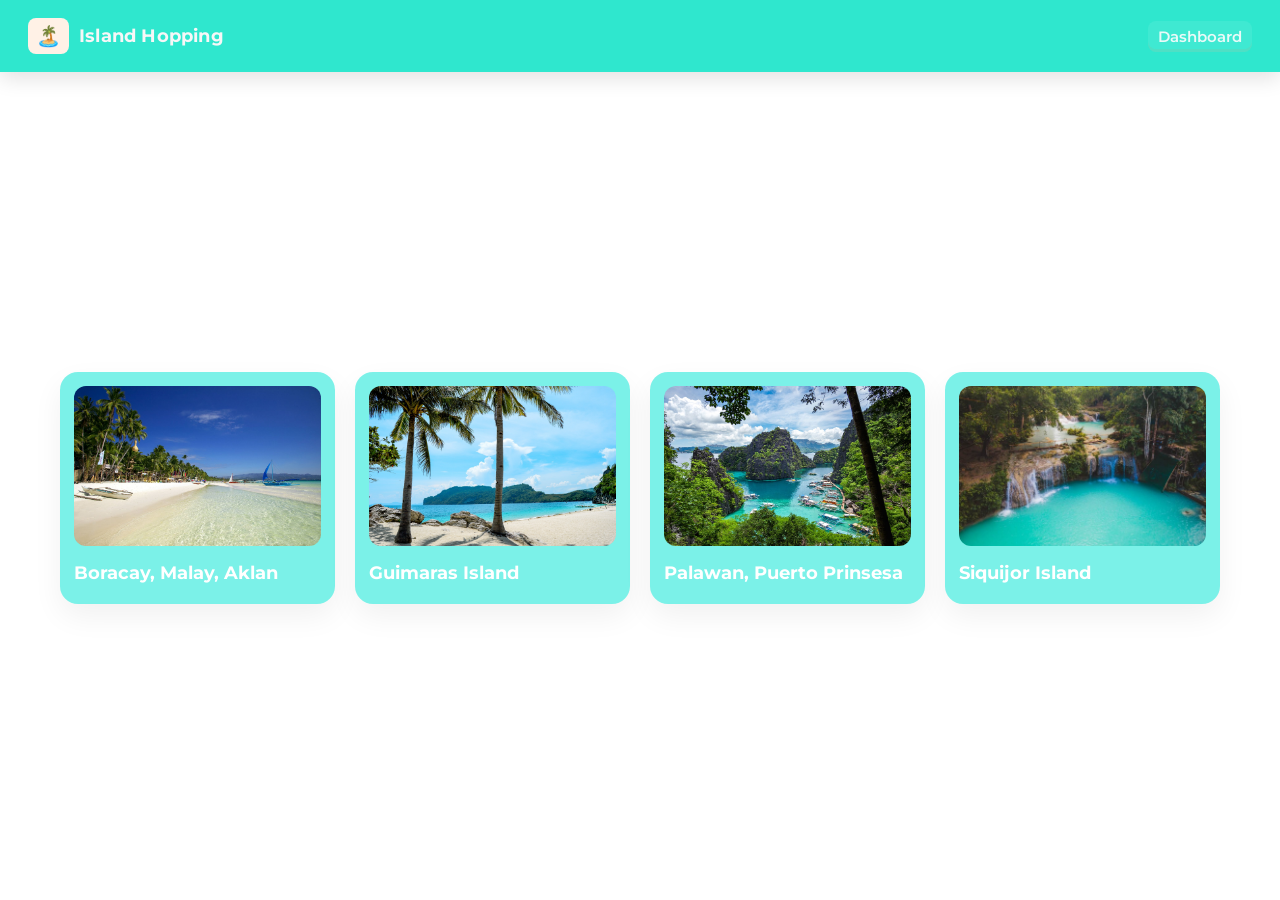
<file: index.html>
<!DOCTYPE html>
<html lang="en">
<head>
  <meta charset="utf-8" />
  <meta name="viewport" content="width=device-width, initial-scale=1" />
  <title>ISLAND OF PEACE</title>
  <link href="https://fonts.googleapis.com/css2?family=Montserrat:wght@400;600;700&family=Playfair+Display:wght@400;700&display=swap" rel="stylesheet">
  <link rel="stylesheet" href="style.css" />
</head>
<body>
  <header class="nav-fixed">
    <nav class="nav">
      <div class="nav-left">
        <div class="logo">
          <span class="logo-mark">🏝️</span>
            <span class="logo-text">Island Hopping</span>
        </div>
      </div>

      <div class="nav-right">
            <a href="index.html" class="nav-link active">Dashboard</a>
        </div>
    </nav>
  </header>

  <main class="page places-page">
    <section class="places-content">
      <h2 class="section-title">ISLAND SPOTS IN THE PHILIPPINES</h2>

      <div class="places-grid">
        <article class="place-card">
          <img src="assets/bora.jpg" alt= "Place 1">
          <h3>Boracay, Malay, Aklan</h3>
        </article>

        <article class="place-card">
          <img src="assets/guimaras.jpg" alt="Place 2">
          <h3>Guimaras Island</h3>
        </article>

        <article class="place-card">
          <img src="assets/palawan.jpg" alt="Place 3">
          <h3>Palawan, Puerto Prinsesa</h3>
        </article>

         <article class="place-card">
          <img src="assets/siquijor.jpg" alt="Place 3">
          <h3>Siquijor Island </h3>
        </article>

      </div>
    </section>
  </main>
</body>
</html>
</file>
<file: style.css>
:root {
  --bg: #e0fffc;
  --card: #7bf1e8;
  --muted: #3b3a25;
  --accent: #66e4d9;
  --accent-2: #babd12;
  --glass: rgba(250, 250, 250, 0.85);
  --radius: 18px;
}

* {
  box-sizing: border-box;
}

html,
body {
  height: 100%;
  margin: 0;
  font-family: 'Montserrat', system-ui, -apple-system, 'Segoe UI', Roboto, 'Helvetica Neue', Arial;
  background: url(https://inspirationfeed.com/wp-content/uploads/2019/02/Buy-an-island.jpg) no-repeat center center fixed;
  background-size: cover;
  color: #ffffff;
}

/* Navigation */
.nav-fixed {
  position: fixed;
  top: 0;
  left: 0;
  right: 0;
  z-index: 40;
}

.nav {
  display: flex;
  align-items: center;
  justify-content: space-between;
  padding: 18px 28px;
  background: rgba(36, 230, 204, 0.95);
  color: #f7f7f7;
  box-shadow: 0 6px 20px rgba(20, 12, 8, 0.12);
}

.logo {
  display: flex;
  align-items: center;
  gap: 10px;
  font-weight: 700;
}

.logo-mark {
  font-size: 20px;
  background: #fff1e6;
  color: var(--accent);
  padding: 6px 8px;
  border-radius: 8px;
}

.logo-text {
  font-size: 18px;
  letter-spacing: 0.2px;
}

.nav-right {
  display: flex;
  gap: 18px;
  align-items: center;
}

.nav-link {
  color: rgba(252, 252, 252, 0.9);
  text-decoration: none;
  font-weight: 600;
  padding: 6px 10px;
  border-radius: 8px;
  font-size: 15px;
}

.nav-link:hover {
  background: rgba(255, 255, 255, 0.06);
}

.nav-link.active {
  background: rgba(255, 255, 255, 0.08);
  box-shadow: inset 0 -3px 0 rgba(198, 156, 109, 0.12);
}

/* Layout */
.page {
  display: flex;
  gap: 40px;
  padding: 100px 60px 0;
  min-height: calc(100vh - 100px);
  align-items: center;
}

.left-column {
  flex: 1;
  max-width: 720px;
}

.headline {
  font-family: 'Playfair Display', serif;
  font-size: 48px;
  margin: 0 0 12px;
  color: #36b7df;
}

.subhead {
  margin: 0 0 18px;
  color: var(--muted);
  font-size: 18px;
}

.cta-row {
  display: flex;
  gap: 12px;
  margin-bottom: 22px;
}

.btn {
  display: inline-block;
  padding: 12px 18px;
  border-radius: 12px;
  text-decoration: none;
  font-weight: 700;
  font-size: 14px;
}

.btn-primary {
  background: linear-gradient(90deg, var(--accent), #7e4f35);
  color: rgb(247, 246, 209);
  box-shadow: 0 8px 20px rgba(91, 54, 32, 0.18);
}

.btn-ghost {
  background: transparent;
  border: 2px solid rgba(91, 54, 32, 0.12);
  color: var(--accent);
}

.feature-list {
  margin-top: 18px;
  list-style: none;
  padding: 0;
  display: flex;
  gap: 18px;
  color: var(--muted);
}

.feature-list li {
  background: rgba(255, 255, 255, 0.6);
  padding: 8px 12px;
  border-radius: 12px;
  box-shadow: 0 8px 20px rgba(0, 0, 0, 0.04);
}

/* Right column */
.right-column {
  width: 420px;
  display: flex;
  justify-content: center;
  align-items: center;
}

.right-column.small {
  width: 340px;
}

.right-decor {
  width: 100%;
  max-width: 420px;
  border-radius: 20px;
  box-shadow: 0 20px 60px rgba(50, 30, 20, 0.12);
  transform: translateY(6px);
}

/* Places */
.places-content {
  flex: 1;
}

.section-title {
  font-size: 28px;
  margin-bottom: 18px;
  font-weight: 700;
}

.places-grid {
  display: grid;
  gap: 20px;
  grid-template-columns: repeat(auto-fit, minmax(220px, 1fr));
}

.place-card {
  background: var(--card);
  border-radius: 18px;
  padding: 14px;
  box-shadow: 0 12px 30px rgba(0, 0, 0, 0.06);
}

.place-card img {
  width: 100%;
  height: 160px;
  object-fit: cover;
  border-radius: 12px;
  margin-bottom: 12px;
}

.place-card h3 {
  margin: 0 0 6px;
  font-size: 18px;
}

.muted {
  color: var(--muted);
  font-size: 14px;
}

/* Login */
.login-page {
  justify-content: center;
}

.login-card {
  width: 420px;
  background: var(--glass);
  border-radius: 20px;
  padding: 28px;
  box-shadow: 0 30px 60px rgba(40, 20, 10, 0.08);
  backdrop-filter: blur(6px);
}

.login-card h2 {
  margin: 0 0 6px;
  font-family: 'Playfair Display', serif;
  font-size: 26px;
}

.login-card label {
  display: block;
  margin-top: 14px;
  font-weight: 600;
  font-size: 13px;
  color: #3a2b23;
}

.login-card input {
  width: 100%;
  padding: 12px 14px;
  margin-top: 6px;
  border-radius: 12px;
  border: 1px solid rgba(0, 0, 0, 0.06);
  font-size: 14px;
}

.form-actions {
  display: flex;
  gap: 10px;
  margin-top: 18px;
}

.result-text {
  margin-top: 12px;
  color: var(--accent-2);
  font-weight: 600;
}
</file>
